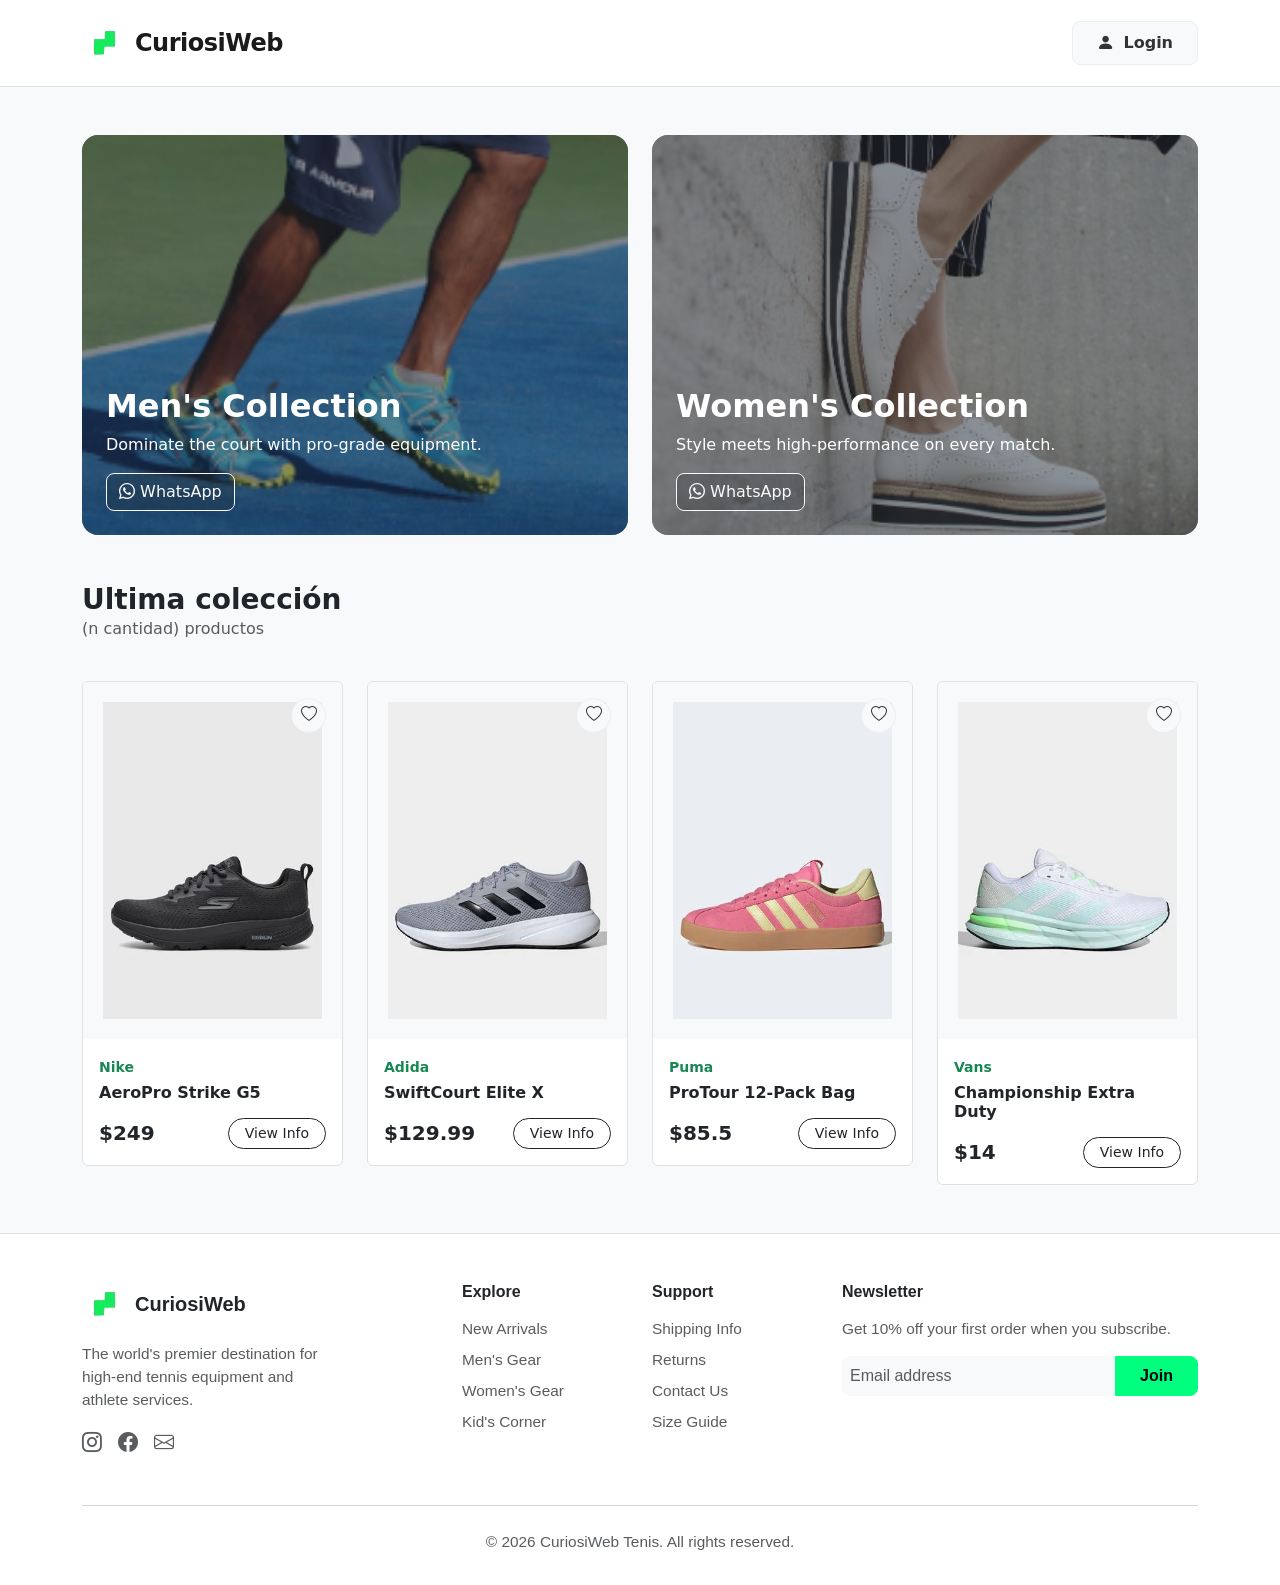
<file: index.html>
<!DOCTYPE html>
<html lang="es">
<head>
    <meta charset="UTF-8">
    <meta name="viewport" content="width=device-width, initial-scale=1.0">
    <title>CuriosiWeb | Home</title>
    <!--Link para bootstrap-->
    <link href="https://cdn.jsdelivr.net/npm/bootstrap@5.3.8/dist/css/bootstrap.min.css" rel="stylesheet" integrity="sha384-sRIl4kxILFvY47J16cr9ZwB07vP4J8+LH7qKQnuqkuIAvNWLzeN8tE5YBujZqJLB" crossorigin="anonymous">
    <!--Link para los iconos de bootstrap-->
    <link rel="stylesheet" href="https://cdn.jsdelivr.net/npm/bootstrap-icons@1.11.0/font/bootstrap-icons.css">
    <!--Link de css-->
    <link rel="stylesheet" href="./css/styles.css">
</head>
<body class="bg-light">

    <!--Inicio Header-->
    <header>
        <nav class="navbar navbar-expand-lg navbar-light bg-white py-3 border-bottom">
            <div class="container d-flex justify-content-between align-items-center">
        
                <a class="navbar-brand d-flex align-items-center m-0" href="#">
                    <div class="me-2"><img src="./img/icons/icon.png" alt=""></div>
                    <span class="fw-bold fs-4">CuriosiWeb</span>
                </a>

                <div>
                    <a class="btn btn-light rounded-3 px-4 py-2 fw-semibold d-flex align-items-center" href="./login.html">
                        <i class="bi bi-person-fill me-2"></i> Login
                    </a>
                </div>

            </div>
        </nav>
    </header>

    <!--Inicio Main-->
    <main>
        <!--Inicio Hero-->
        <section class="Hero">
            <div class="container mt-5">
                <div class="row g-4">
                    <div class="col-md-6 col-sm-12">
                        <div class="card bg-dark text-white border-0 overflow-hidden rounded-4 ">
                            <img src="./img/shoes/men-hero.png" class="card-img opacity-50" alt="Men's Collection" style="height: 400px;">
                            <div class="card-img-overlay d-flex flex-column justify-content-end p-4">
                                <h2 class="fw-bold">Men's Collection</h2>
                                <p>Dominate the court with pro-grade equipment.</p>
                                <div class="d-flex gap-2">
                                    <button class="btn btn-outline-light rounded-3 bg-dark bg-opacity-25" 
                                    onclick="window.open('https://wa.me/573012671400?text=Hola! Quiero la Men´s Collection')">
                                        <i class="bi bi-whatsapp"></i> WhatsApp
                                    </button>
                                </div>
                            </div>
                        </div>
                    </div>
                    <div class="col-md-6 col-sm-12">
                        <div class="card bg-dark text-white border-0 overflow-hidden rounded-4 ">
                            <img src="./img/shoes/women-hero.png" class="card-img opacity-50" alt="Women's Collection" style="height: 400px;">
                            <div class="card-img-overlay d-flex flex-column justify-content-end p-4">
                                <h2 class="fw-bold">Women's Collection</h2>
                                <p>Style meets high-performance on every match.</p>
                                <div class="d-flex gap-2">
                                    <button class="btn btn-outline-light rounded-3 bg-dark bg-opacity-25"
                                    onclick="window.open('https://wa.me/573012671400?text=Hola! Quiero la Women´s Collection')">
                                        <i class="bi bi-whatsapp"></i> WhatsApp
                                    </button>
                                </div>
                            </div>
                        </div>
                    </div>
                </div>
            </div>
        </section>

        <!--Lista de zapatos-->
        <section class="mt-5 lista-cards">
            <div class="container">
                <div class="d-flex justify-content-between align-items-center mb-4">
                    <div>
                        <h3 class="fw-bold m-0">Ultima colección</h3>
                        <p class="text-muted">(n cantidad) productos</p>
                    </div>
                </div>

                <div id="list-shoes" class="row g-4">
                  <a href="./landingInformation.html"></a>
                    <!--Aqui va la lista de zapatos-->
                </div>
            </div>
        </section>

    </main>

    <!--Inicio Footer-->
    <footer class="bg-white pt-5 pb-3 border-top mt-5">
        <div class="container">
            <div class="row g-4">
                
                <div class="col-12 col-md-3">
                    <div class="d-flex align-items-center mb-3">
                        <img src="./img/icons/icon.png" alt="Logo" class="me-2">
                        <h5 class="fw-bold m-0">CuriosiWeb</h5>
                    </div>
                    <p class="text-muted small">The world's premier destination for high-end tennis equipment and athlete services.</p>
                    <div class="d-flex gap-3 fs-5 text-muted">
                        <i class="bi bi-instagram"></i>
                        <i class="bi bi-facebook"></i>
                        <i class="bi bi-envelope "></i>
                    </div>
                </div>

                <div class="col-6 col-md-2 offset-md-1">
                    <h6 class="fw-bold mb-3">Explore</h6>
                    <ul class="list-unstyled text-muted small">
                        <li class="mb-2">New Arrivals</li>
                        <li class="mb-2">Men's Gear</li>
                        <li class="mb-2">Women's Gear</li>
                        <li class="mb-2">Kid's Corner</li>
                    </ul>
                </div>

                <div class="col-6 col-md-2">
                    <h6 class="fw-bold mb-3">Support</h6>
                    <ul class="list-unstyled text-muted small">
                        <li class="mb-2">Shipping Info</li>
                        <li class="mb-2">Returns</li>
                        <li class="mb-2">Contact Us</li>
                        <li class="mb-2">Size Guide</li>
                    </ul>
                </div>

                <div class="col-12 col-md-4">
                    <h6 class="fw-bold mb-3">Newsletter</h6>
                    <p class="text-muted small">Get 10% off your first order when you subscribe.</p>
                    <div class="d-flex mb-3">
                        <input type="email" class="form-control border-0 bg-light p-2 shadow-none" placeholder="Email address" style="border-radius: 8px 0 0 8px;">
                        <button class="btn btn-success px-4" type="button" style="border-radius: 0 8px 8px 0;">Join</button>
                    </div>
                </div>

            </div>

            <hr class="mt-5 mb-4 text-muted opacity-25">
            <div class="text-center">
                <p class="text-muted small">© 2026 CuriosiWeb Tenis. All rights reserved.</p>
            </div>
        </div>
    </footer>
    <script src="https://cdn.jsdelivr.net/npm/bootstrap@5.3.0/dist/js/bootstrap.bundle.min.js"></script>
    <script src="./JavaScript/landing.js"></script>
</body>
</html>
</file>
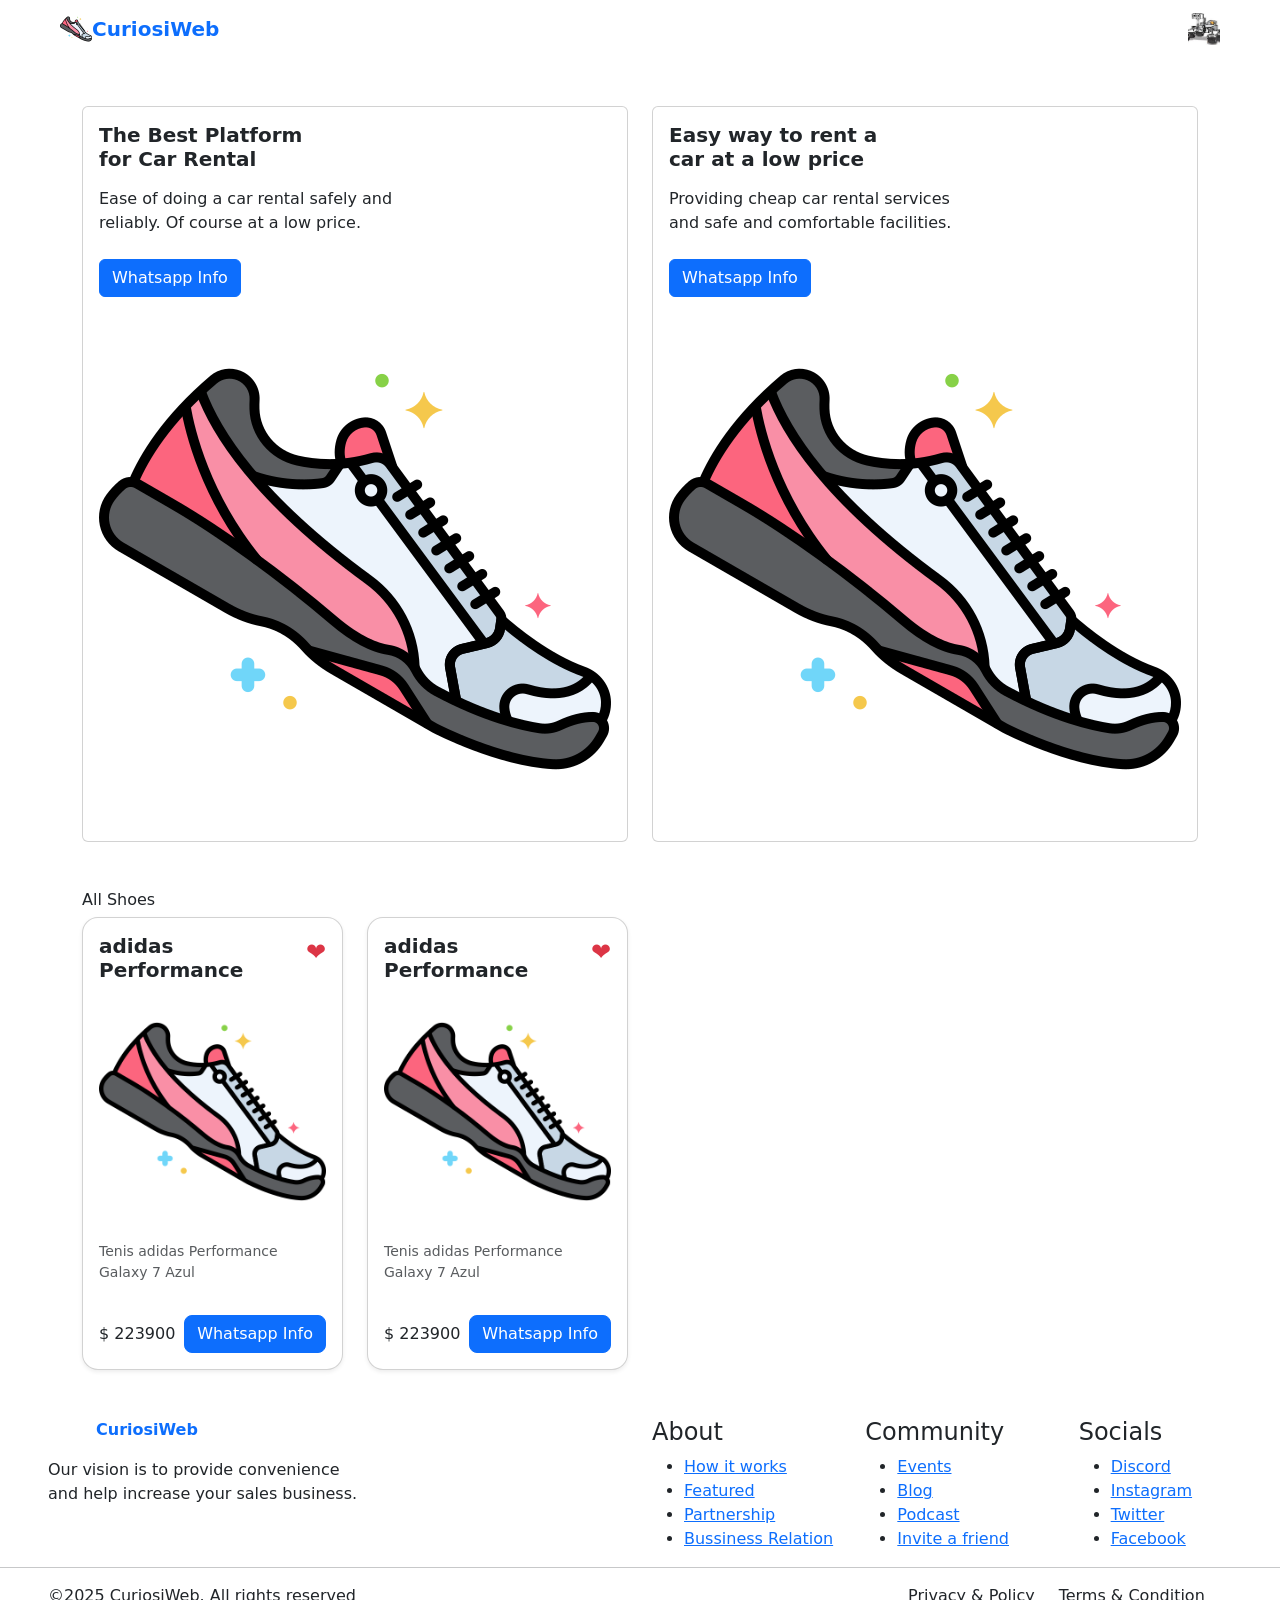
<file: landingDuvan.html>
<!doctype html>
<html lang="en">
  <head>
    <meta charset="UTF-8" />
    <meta name="viewport" content="width=device-width, initial-scale=1.0" />
    <title>CuriosiWeb | Home</title>
    <!-- bootstrap -->
    <link
      href="https://cdn.jsdelivr.net/npm/bootstrap@5.3.8/dist/css/bootstrap.min.css"
      rel="stylesheet"
      integrity="sha384-sRIl4kxILFvY47J16cr9ZwB07vP4J8+LH7qKQnuqkuIAvNWLzeN8tE5YBujZqJLB"
      crossorigin="anonymous"
    />
  </head>
  <body>
    <!-- Este es el Navbar -->
    <nav class="navbar">
      <div class="container-fluid">
        <a
          class="navbar-brand ms-5 text-primary fw-bold d-flex align-items-center"
          href="#"
        >
          <img
            src="./img/icons/icon-tenis.png"
            alt="icon-tenis.png"
            style="width: 32px; height: 32px"
          />
          CuriosiWeb
        </a>
        <img
          src="./img/icons/247905541.jpeg"
          alt="Profil"
          class="d-flex justify-content-end me-5"
          style="width: 32px; height: 32px"
        />
      </div>
    </nav>

    <!-- Este es el Main -->
    <main>
      <!-- Hero -->

      <section class="mt-5">
        <div class="container">
          <div class="row g-4">
            <!-- CARD 1 -->
            <div class="col-md-6">
              <div class="card h-100">
                <div
                  class="card-body d-flex flex-column justify-content-between"
                >
                  <div class="d-flex flex-column gap-2">
                    <h5 class="fw-bold">
                      The Best Platform <br />
                      for Car Rental
                    </h5>
                    <p>
                      Ease of doing a car rental safely and <br />
                      reliably. Of course at a low price.
                    </p>
                    <button class="btn btn-primary align-self-start">
                      Whatsapp Info
                    </button>
                  </div>

                  <img
                    src="./img/icons/icon-tenis.png"
                    class="img-fluid mx-auto d-block mt-3"
                    alt="Shoes"
                  />
                </div>
              </div>
            </div>

            <!-- CARD 2 -->
            <div class="col-md-6">
              <div class="card h-100">
                <div
                  class="card-body d-flex flex-column justify-content-between"
                >
                  <div class="d-flex flex-column gap-2">
                    <h5 class="fw-bold">
                      Easy way to rent a <br />
                      car at a low price
                    </h5>
                    <p>
                      Providing cheap car rental services<br />
                      and safe and comfortable facilities.
                    </p>
                    <button class="btn btn-primary align-self-start">
                      Whatsapp Info
                    </button>
                  </div>

                  <img
                    src="./img/icons/icon-tenis.png"
                    class="img-fluid mx-auto d-block mt-3"
                    alt="shoes"
                  />
                </div>
              </div>
            </div>
          </div>
        </div>
      </section>

      <!-- Main Content-->
      <section class="mt-5">
        <div class="container">
          <h6>All Shoes</h6>
          <div class="row g-4 list-shoes">
            <!-- Cards -->
          </div>
        </div>
      </section>
    </main>

    <!-- Este el Footer -->

    <footer>
      <section>
        <div class="container-fluid mt-5">
          <div class="row">
            <div class="col-md-6 ps-5">
              <a
                class="navbar-brand ms-5 text-primary fw-bold d-flex align-items-center"
                href="#"
                >CuriosiWeb</a
              >
              <p class="mt-3">
                Our vision is to provide convenience<br />
                and help increase your sales business.
              </p>
            </div>
            <div class="col-md-2">
              <h4>About</h4>
              <ul>
                <li><a href="">How it works</a></li>
                <li><a href="">Featured</a></li>
                <li><a href="">Partnership</a></li>
                <li><a href="">Bussiness Relation</a></li>
              </ul>
            </div>
            <div class="col-md-2">
              <h4>Community</h4>
              <ul>
                <li><a href="">Events</a></li>
                <li><a href="">Blog</a></li>
                <li><a href="">Podcast</a></li>
                <li><a href="">Invite a friend</a></li>
              </ul>
            </div>
            <div class="col-md-2">
              <h4>Socials</h4>
              <ul>
                <li><a href="">Discord</a></li>
                <li><a href="">Instagram</a></li>
                <li><a href="">Twitter</a></li>
                <li><a href="">Facebook</a></li>
              </ul>
            </div>
            <hr class="col-md-12" />
            <div class="row">
              <div class="col-md-8 ps-5">
                <p>©2025 CuriosiWeb. All rights reserved</p>
              </div>
              <div class="col-md-2 d-flex justify-content-end">
                <p>Privacy & Policy</p>
              </div>
              <div class="col-md-2">
                <p>Terms & Condition</p>
              </div>
            </div>
          </div>
        </div>
      </section>
    </footer>
    <script src="./landing.js"></script>
  </body>
</html>
</file>
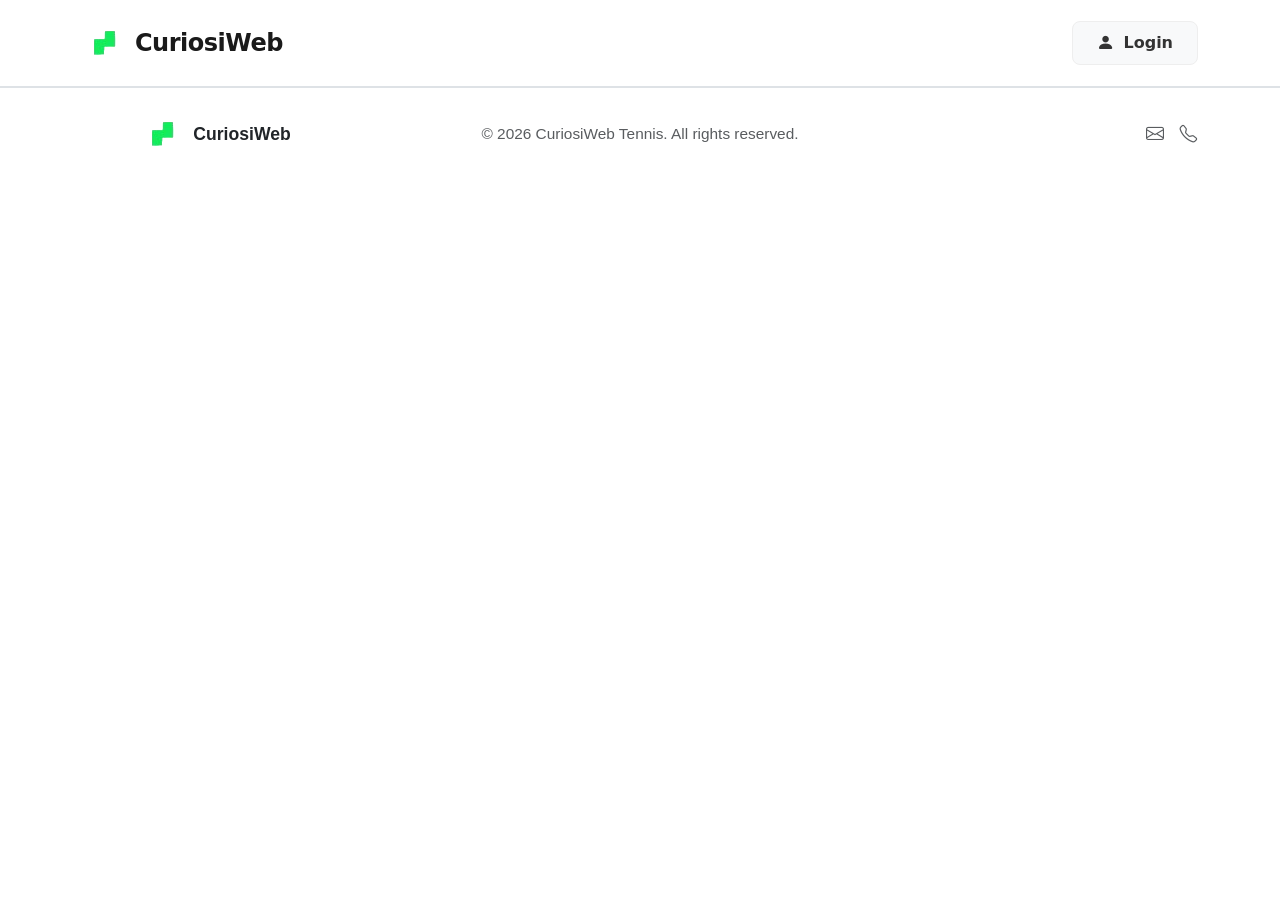
<file: landingInformation.html>
<!DOCTYPE html>
<html lang="en">
<head>
    <meta charset="UTF-8">
    <meta name="viewport" content="width=device-width, initial-scale=1.0">
    <title>CuriosiWeb | Infomation</title>
    <!--Link para bootstrap-->
    <link href="https://cdn.jsdelivr.net/npm/bootstrap@5.3.8/dist/css/bootstrap.min.css" rel="stylesheet" integrity="sha384-sRIl4kxILFvY47J16cr9ZwB07vP4J8+LH7qKQnuqkuIAvNWLzeN8tE5YBujZqJLB" crossorigin="anonymous">
    <!--Link para los iconos de bootstrap-->
    <link rel="stylesheet" href="https://cdn.jsdelivr.net/npm/bootstrap-icons@1.11.0/font/bootstrap-icons.css">
    <!--Link de css-->
    <link rel="stylesheet" href="./css/styles.css">
</head>
<body>
    
    <!--Inicio Header-->
    <header>
        <nav class="navbar navbar-expand-lg navbar-light bg-white py-3 border-bottom">
            <div class="container d-flex justify-content-between align-items-center">
                <a class="navbar-brand d-flex align-items-center m-0" href="#">
                    <div class="me-2"><img src="./img/icons/icon.png" alt=""></div>
                    <span class="fw-bold fs-4">CuriosiWeb</span>
                </a>
                <div>
                    <a class="btn btn-light rounded-3 px-4 py-2 fw-semibold d-flex align-items-center" href="./login.html">
                        <i class="bi bi-person-fill me-2"></i> Login
                    </a>
                </div>
            </div>
        </nav>
    </header>

    <!--Inicio Main-->
    <main class="container-detalles">
        
    </main>


    <!--Inicio Footer-->
    <footer class="bg-white py-4 border-top mt-auto">
        <div class="container">
            <div class="row align-items-center g-3">
                
                <div class="col-12 col-md-3 text-center text-start">
                    <div class="d-flex align-items-center justify-content-center justify-content-start">
                        <div class="me-2">
                            <img src="./img/icons/icon.png" alt="">
                        </div>
                        <span class="fw-bold text-dark">CuriosiWeb</span>
                    </div>
                </div>

                <div class="col-12 col-md-6 text-center">
                    <p class="text-muted small mb-0">
                        © 2026 CuriosiWeb Tennis. All rights reserved.
                    </p>
                </div>

                <div class="col-12 col-md-3 text-center text-md-end">
                    <div class="d-flex justify-content-center justify-content-md-end gap-3 text-muted">
                        <a href="#" class="text-reset"><i class="bi bi-envelope"></i></a>
                        <a href="#" class="text-reset"><i class="bi bi-telephone"></i></a>
                    </div>
                </div>

            </div>
        </div>
    </footer>

    <script src="./JavaScript/landingInformation.js"> </script>
</body>
</html>
</file>
<file: css/styles.css>
/*Styles de Login*/


/*Styles de Landing*/
/*Header*/
.navbar-brand span {
    letter-spacing: -0.5px;
    color: #1a1a1a;
}

.btn-light {
    background-color: #f8f9fa;
    border: 1px solid #eee;
    color: #333;
}

/* Ajuste para el icono de usuario */
.bi-person-fill {
    font-size: 1.1rem;
}

/*Main*/
.btn-success {
    background-color: #00ff7f ;
    border-color: #00ff7f ;
    color: #000 ;
    font-weight: 600;
}

.badge .bg-success {
    background-color: #00ff7f ;
    color: #000;
}

.card-img-top {
    background-color: #f8f9fa;
    padding: 20px;
}


/*Footer*/
footer {
    font-family: 'Inter', sans-serif;
}

footer .input-group .form-control:focus {
    background-color: #f1f1f1;
}


/*Landing info products*/
.ls-wide {
    letter-spacing: 1.5px;
}

.btn-outline-secondary {
    border-color: #dee2e6;
    color: #495057;
    font-size: 0.85rem;
    font-weight: 600;
}

footer {
    font-size: 1.1rem;
}

/*Dashboard*/

.sidebar {
  width:240px;
  min-height:100vh;
  background:#fff;
  border-right:1px solid #e5e7eb;
  display:flex;
  flex-direction:column;
}
.brand {
  font-size:20px;
  font-weight:700;
  padding:20px;
  display:flex;
  gap:10px;
  align-items:center;
}
.nav-link {
  margin:5px 12px;
  border-radius:8px;
  color:#374151;
}
.nav-link.active {
  background:#e6f9ef;
  color:#16a34a;
  font-weight:600;
}
.topbar {
  background:#fff;
  border-bottom:1px solid #e5e7eb;
  padding:15px 25px;
}
.btn-green {
  background:#22c55e;
  color:white;
  border-radius:10px;
  font-weight:600;
}
.badge-soft {
  background:#eef2f7;
  padding:5px 12px;
  border-radius:20px;
  font-size:12px;
}
.status-green { color:#16a34a; font-weight:600 }

.product-img {
  width:42px;
  height:42px;
  background:#e5e7eb;
  border-radius:10px;
}
</file>
